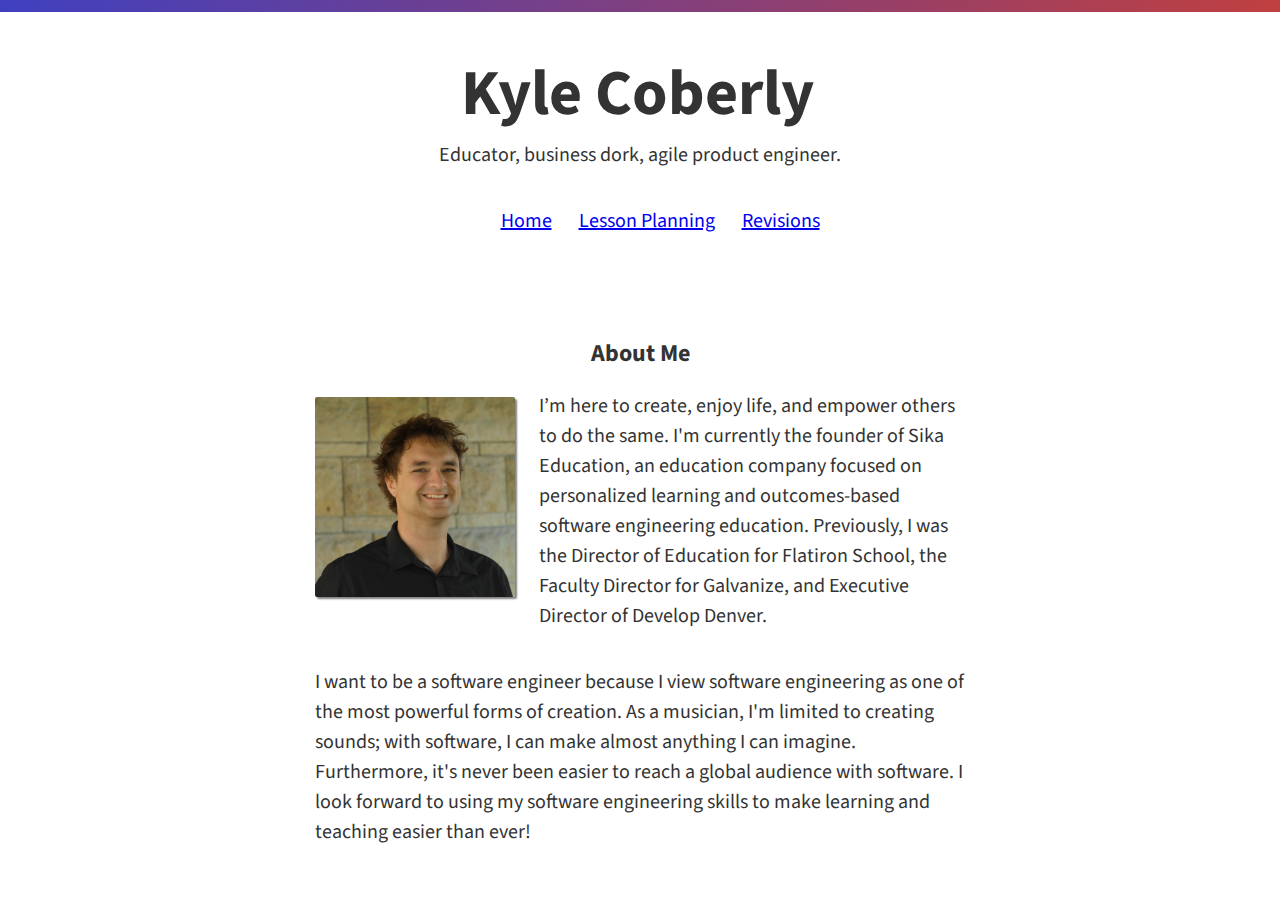
<file: index.html>
<!DOCTYPE html>
<html>
  <head>
    <meta charset="utf-8">
    <meta name="viewport" content="width=device-width">
    <title>Kyle Coberly</title>
    <link href="index.css" rel="stylesheet" type="text/css" />
  </head>
  <body>
    <header>
      <h1>Kyle Coberly</h1>
      <p>Educator, business dork, agile product engineer.</p>
      <nav>
        <ul>
          <li>
            <a href="index.html">Home</a>
          </li>
          <li>
            <a href="lesson-planning.html">Lesson Planning</a>
          </li>
          <li>
            <a href="revisions.html">Revisions</a>
          </li>
        </ul>
      </nav>
    </header>
    <main>
      <h2>About Me</h2>
      <img id="profile-picture" src="kyle.jpg" alt="Kyle Coberly" />
      <p>
        I’m here to create, enjoy life, and empower others to do the same. I'm currently the founder of Sika Education, an education company focused on personalized learning and outcomes-based software engineering education. Previously, I was the Director of Education for Flatiron School, the Faculty Director for Galvanize, and Executive Director of Develop Denver.
      </p>
      <p>
        I want to be a software engineer because I view software engineering as one of the most powerful forms of creation. As a musician, I'm limited to creating sounds; with software, I can make almost anything I can imagine. Furthermore, it's never been easier to reach a global audience with software. I look forward to using my software engineering skills to make learning and teaching easier than ever!
      </p>
    </main>
  </body>
</html>
</file>
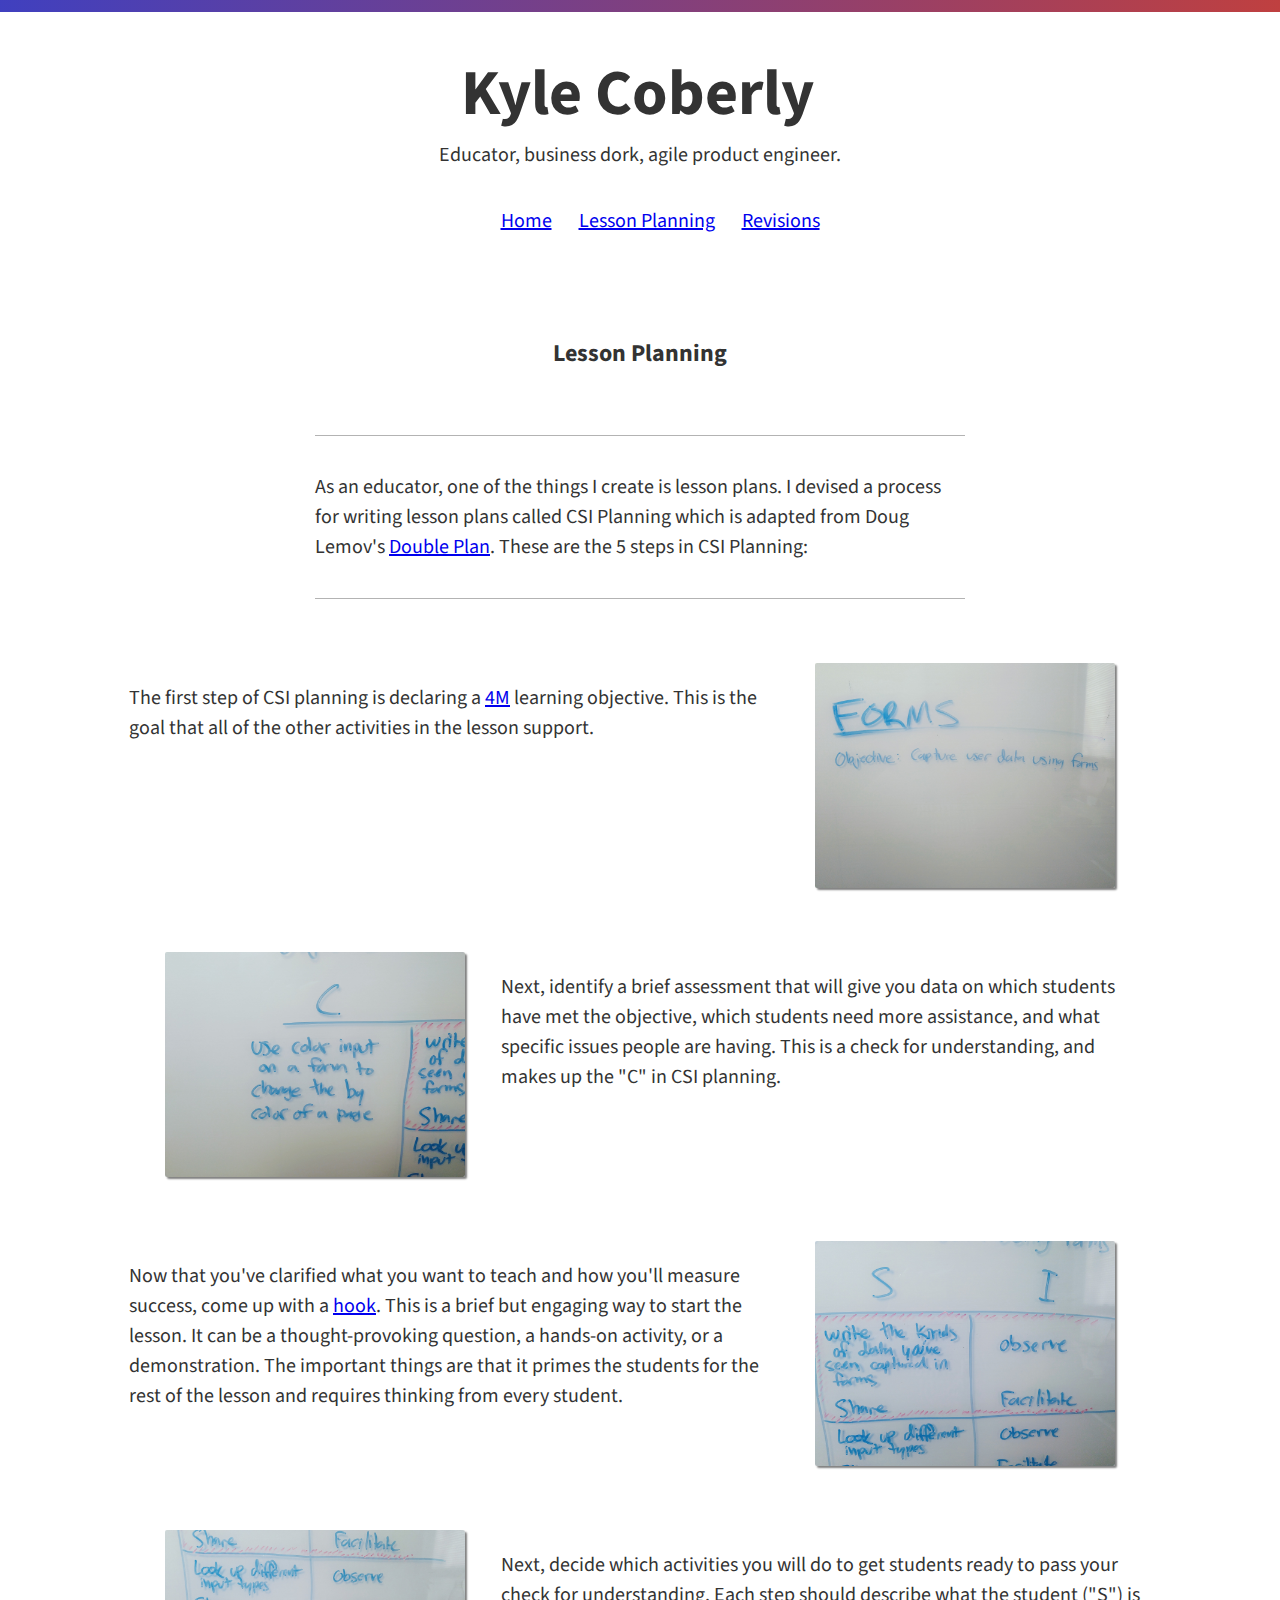
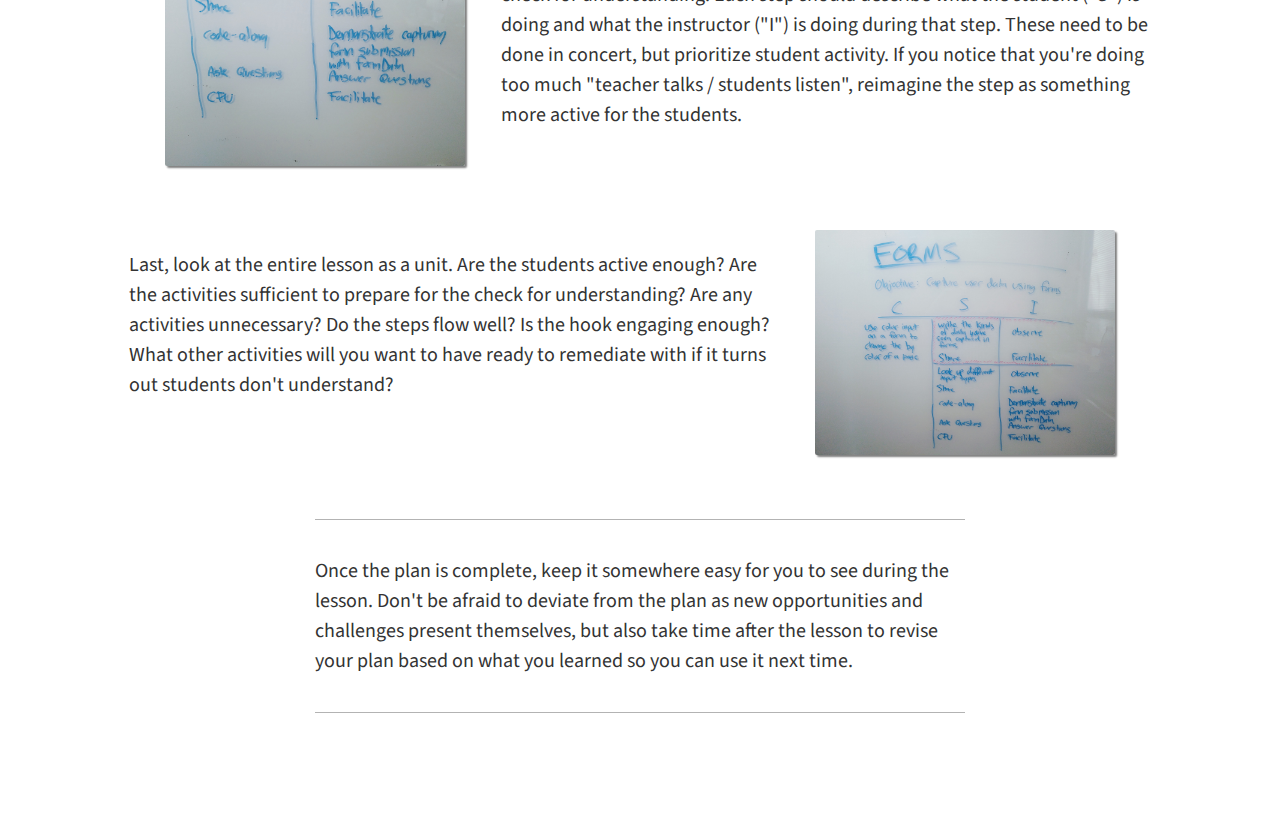
<file: lesson-planning.html>
<!DOCTYPE html>
<html>
  <head>
    <meta charset="utf-8">
    <meta name="viewport" content="width=device-width">
    <title>Kyle Coberly</title>
    <link href="index.css" rel="stylesheet" type="text/css" />
  </head>
  <body>
    <header>
      <h1>Kyle Coberly</h1>
      <p>Educator, business dork, agile product engineer.</p>
      <nav>
        <ul>
          <li>
            <a href="index.html">Home</a>
          </li>
          <li>
            <a href="lesson-planning.html">Lesson Planning</a>
          </li>
          <li>
            <a href="revisions.html">Revisions</a>
          </li>
        </ul>
      </nav>
    </header>
    <main>
      <h2>Lesson Planning</h2>
      <p class="introduction">As an educator, one of the things I create is lesson plans. I devised a process for writing lesson plans called CSI Planning which is adapted from Doug Lemov's <a href="https://teachlikeachampion.com/blog/tlac-2-0-excerpt-double-planning/">Double Plan</a>. These are the 5 steps in CSI Planning:
      <ol class="lesson-steps">
        <li>
          <div class="lesson-step">
            <p>The first step of CSI planning is declaring a <a href="https://tlacashleyb.weebly.com/the-4ms.html">4M</a> learning objective. This is the goal that all of the other activities in the lesson support.</p>
            <img src="lesson-plan-1.jpg" alt="lesson objective on whiteboard" />
          </div>
        </li>
        <li>
          <div class="lesson-step">
            <p>Next, identify a brief assessment that will give you data on which students have met the objective, which students need more assistance, and what specific issues people are having. This is a check for understanding, and makes up the "C" in CSI planning.</p>
            <img src="lesson-plan-2.jpg" alt="assessment on whiteboard" />
          </div>
        </li>
        <li>
          <div class="lesson-step">
            <p>Now that you've clarified what you want to teach and how you'll measure success, come up with a <a href="https://tlacstrategiesbetsylawson.wordpress.com/the-hook-strategy/">hook</a>. This is a brief but engaging way to start the lesson. It can be a thought-provoking question, a hands-on activity, or a demonstration. The important things are that it primes the students for the rest of the lesson and requires thinking from every student.</p>
            <img src="lesson-plan-3.jpg" alt="writing a hook on whiteboard" />
          </div>
        </li>
        <li>
          <div class="lesson-step">
            <p>Next, decide which activities you will do to get students ready to pass your check for understanding. Each step should describe what the student ("S") is doing and what the instructor ("I") is doing during that step. These need to be done in concert, but prioritize student activity. If you notice that you're doing too much "teacher talks / students listen", reimagine the step as something more active for the students.</p>
            <img src="lesson-plan-4.jpg" alt="writing steps on whiteboard" />
          </div>
        </li>
        <li>
          <div class="lesson-step">
            <p>Last, look at the entire lesson as a unit. Are the students active enough? Are the activities sufficient to prepare for the check for understanding? Are any activities unnecessary? Do the steps flow well? Is the hook engaging enough? What other activities will you want to have ready to remediate with if it turns out students don't understand?</p>
            <img src="lesson-plan-5.jpg" alt="entire lesson plan on whiteboard" />
          </div>
        </li>
      </ol>
      <p class="review">Once the plan is complete, keep it somewhere easy for you to see during the lesson. Don't be afraid to deviate from the plan as new opportunities and challenges present themselves, but also take time after the lesson to revise your plan based on what you learned so you can use it next time.</p>
    </main>
  </body>
</html>
</file>
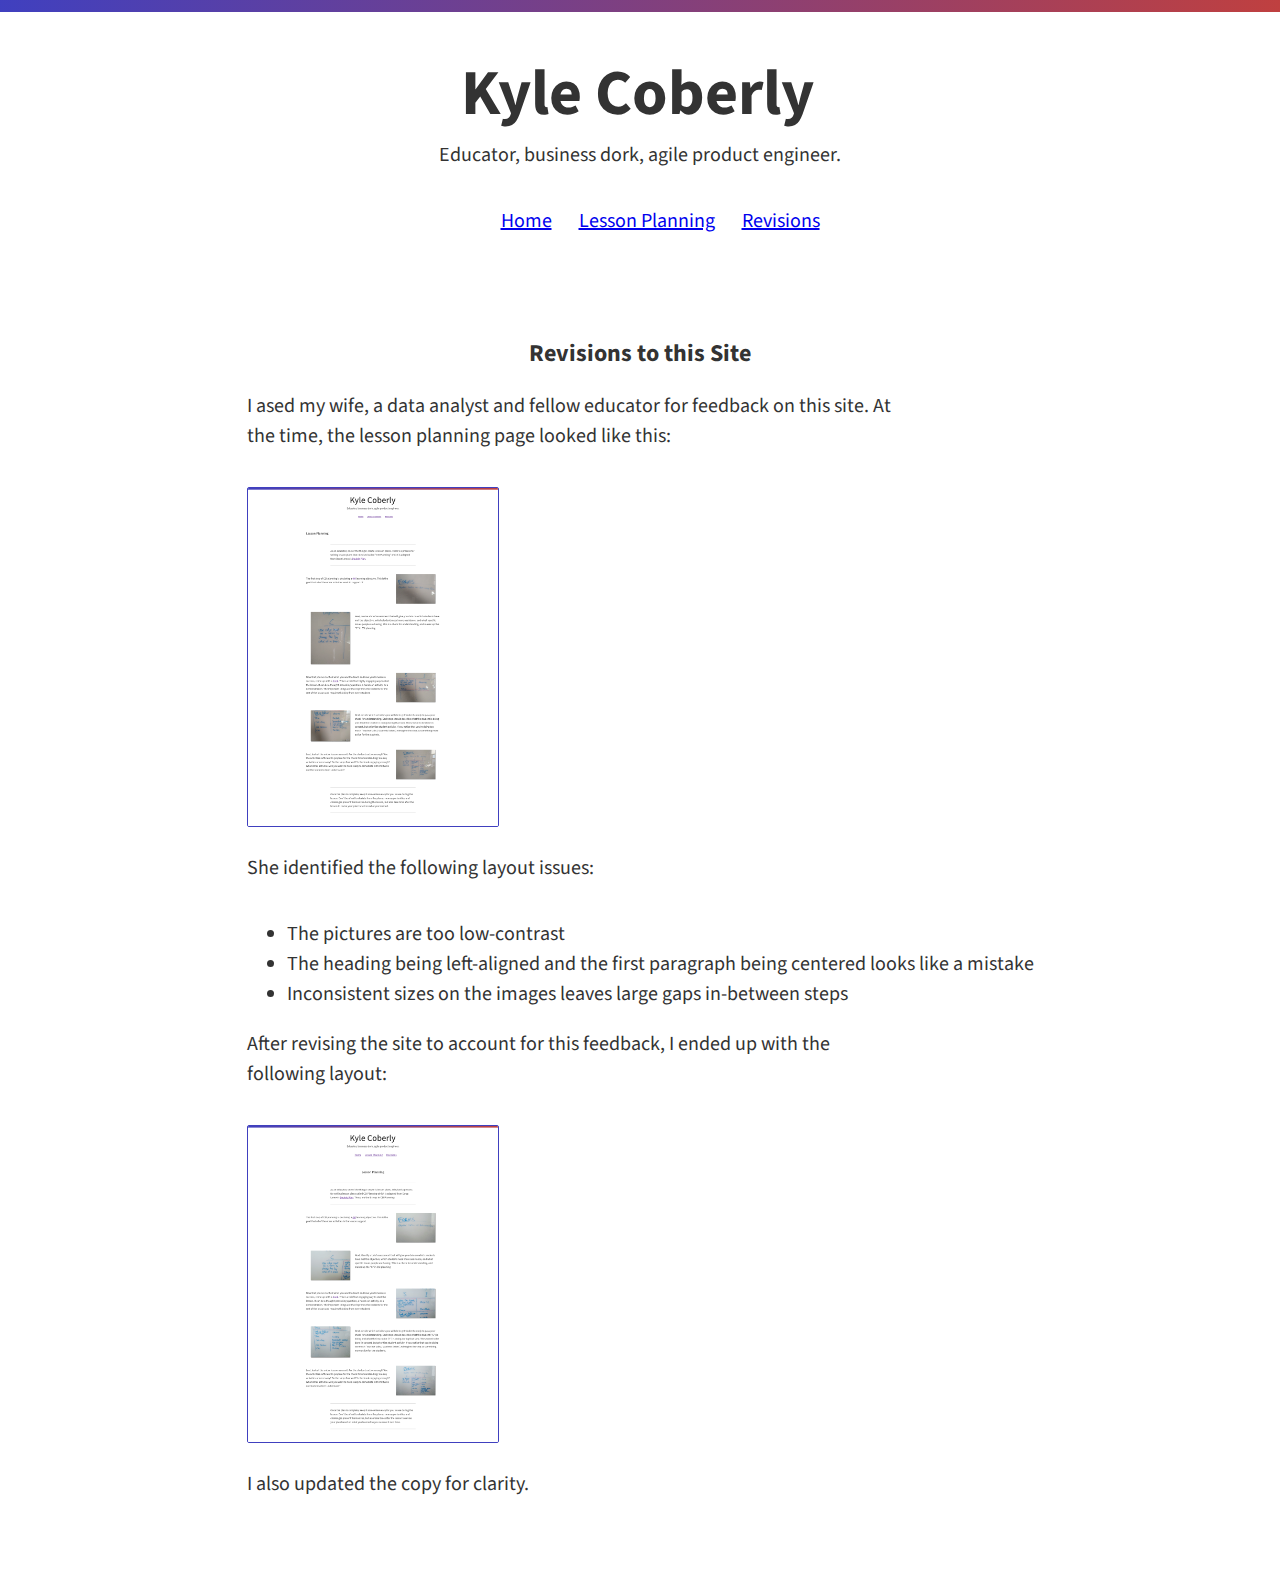
<file: revisions.html>
<!DOCTYPE html>
<html>
  <head>
    <meta charset="utf-8">
    <meta name="viewport" content="width=device-width">
    <title>Kyle Coberly</title>
    <link href="index.css" rel="stylesheet" type="text/css" />
  </head>
  <body>
    <header>
      <h1>Kyle Coberly</h1>
      <p>Educator, business dork, agile product engineer.</p>
      <nav>
        <ul>
          <li>
            <a href="index.html">Home</a>
          </li>
          <li>
            <a href="lesson-planning.html">Lesson Planning</a>
          </li>
          <li>
            <a href="revisions.html">Revisions</a>
          </li>
        </ul>
      </nav>
    </header>
    <main>
      <h2>Revisions to this Site</h2>
      <p>I ased my wife, a data analyst and fellow educator for feedback on this site. At the time, the lesson planning page looked like this:</p>
      <a href="old-layout.png"><img class="thumbnail" src="old-layout.png" /></a>
      <p>She identified the following layout issues:</p>
      <ul>
        <li>The pictures are too low-contrast</li>
        <li>The heading being left-aligned and the first paragraph being centered looks like a mistake</li>
        <li>Inconsistent sizes on the images leaves large gaps in-between steps</li>
      </ul>
      <p>After revising the site to account for this feedback, I ended up with the following layout:</p>
      <a href="new-layout.png"><img class="thumbnail" src="new-layout.png" /></a>
      <p>I also updated the copy for clarity.</p>
    </main>
  </body>
</html>
</file>
<file: index.css>
@import url('https://fonts.googleapis.com/css2?family=Source+Sans+3&display=swap');

body {
  font-family: "Source Sans 3", sans-serif;
  padding: 36px 64px;
  margin: 0;
  display: flex;
  flex-flow: column nowrap;
  align-items: center;
  color: hsl(0, 0%, 20%);
}

html::before {
  content: " ";
  display: block;
  height: 12px;
  background: linear-gradient(
    90deg,
    hsl(240, 50%, 50%) 0%,
    hsl(0, 50%, 50%) 100%
  );
}

header {
  margin-bottom: 64px;
  text-align: center;
}
header > p {
  margin-top: 0;
}

nav li {
  display: inline-block;
  margin: 0 12px;
}

h1 {
  margin: 0;
  font-size: 64px;
  margin-left: -5px;
}

h2 {
  text-align: center;
}

#profile-picture {
  float: left;
  width: 200px;
  margin-right: 24px;
  margin-bottom: 24px;
  margin-top: 6px;
  animation: shake 3s;
}

img {
  box-shadow: 2px 2px 2px hsl(0, 0%, 50%);
  border-radius: 2px;
}

p {
  margin-bottom: 36px;
  max-width: 650px;
}
p, li {
  line-height: 1.5;
  font-size: 20px;
}

.lesson-step {
  margin-bottom: 64px;
  display: flex;
}

.lesson-steps li:nth-child(even) .lesson-step {
  flex-flow: row-reverse nowrap;
}

.lesson-steps li:nth-child(odd) .lesson-step {
  flex-flow: row nowrap;
}

.lesson-steps {
  list-style: none;
  padding: 0;
}

.lesson-step img {
  width: 300px;
  margin: 0 36px;
}

@keyframes shake {
  from: {
    transform: translateY(0);
  }
  10%: {
    transform: translateY(0);
  }
  45% {
    transform: translateY(-10px);
  }
  47% {
    transform: translateY(-10px) rotateZ(-2deg);
  }
  49% {
    transform: translateY(-10px) rotateZ(2deg);
  }
  51% {
    transform: translateY(-10px) rotateZ(-2deg);
  }
  53% {
    transform: translateY(-10px) rotateZ(2deg);
  }
  56% {
    transform: translateY(-10px) rotateZ(-2deg);
  }
  59% {
    transform: translateY(-10px) rotateZ(2deg);
  }
  61% {
    transform: translateY(-10px);
  }
  to: {
    transform: translateY(0);
  }
}

.introduction, .review {
  margin: 64px auto;
  padding: 36px 0;
  border-top: 1px solid hsl(0, 0%, 70%);
  border-bottom: 1px solid hsl(0, 0%, 70%);
}

.thumbnail {
  width: 250px;
  border: 0.5px solid hsl(240, 50%, 50%);
  box-shadow: none;
}
</file>
